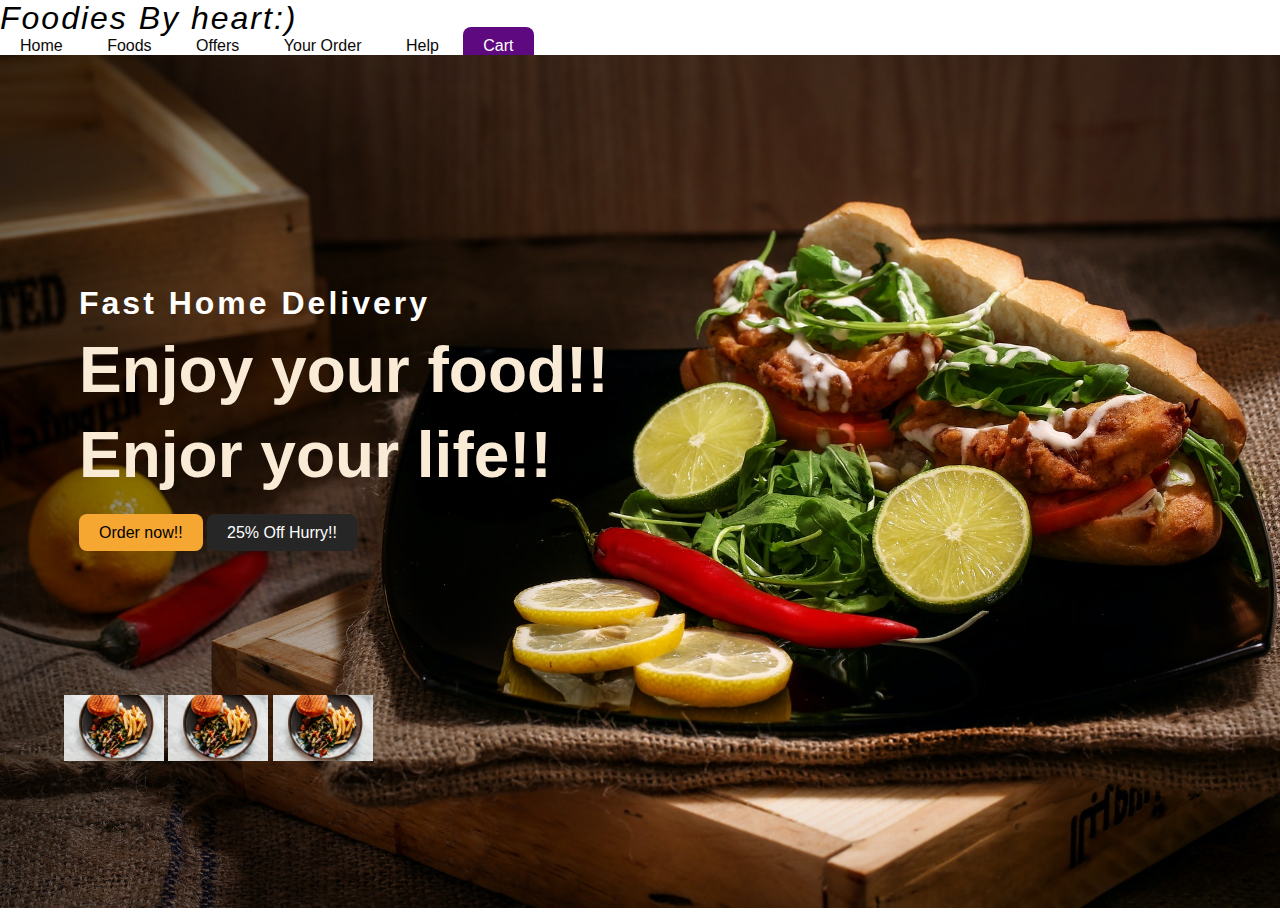
<file: Oasis infobyte/landing page/index.html>
<!DOCTYPE html>
<html>
<head>
	<title> Landing page</title>
<style type="text/css">
		*{padding: 0; margin:0; box-sizing: border-box; font-family: sans-serif;
		}
		
		nav{
			width: 100%;
			height: 70px;
			padding: 0px 70px;
			background: rgb(232, 132, 192);
			color: rgb(244, 132, 194);
			display: flex;
			justify-content: space-between;
			align-items: center;
			box-shadow: 2px 0px 5px grey;
		}
		.logo{
			font-weight: italic;font-style:italic;
			font-size: 2em;
			letter-spacing: 2px;
		}
		.logo span{
			color:rgb(93, 16, 165);
		}
		.menu a{
			text-decoration: none;
			color: #0c0909;
			padding: 10px 20px;
		}
		.menu a:last-child{
			background:rgb(94, 9, 128);
			color: rgb(255, 255, 255);
			border-radius: 8px;
		}

		.h-text{
			position: absolute;
			top:30%;
			left: 5%;
			padding: 15px;

		}
		.h-text p{
			color: white;
			letter-spacing: 3px;
			font-weight: bold;
			font-size: xx-large;
			font-family:Verdana, Geneva, Tahoma, sans-serif
			
		}
		.h-text h1{
			font-size: 4em;
			font-style: inherit;
			line-height: 1.5em;
		}
		.h-text h1 span{
				color: rgb(227, 22, 131);
		}
		.h-text h2{
			font-size: 4em;
			font-style: inherit;
			margin-bottom: 0.5em;
		}
		#order{
			text-decoration: none;
			color: black;
			background: rgb(245, 167, 50);
			border-radius: 8px;
			padding: 10px 20px;
		}
		#dis{
			text-decoration: none;
			color: white;
			background: #262626;
			padding: 10px 20px;
			border-radius: 8px;
		}
		#pizza{
			position: absolute;
			bottom: 15%;
			left: 5%;
		}
		#pizza img{
			transition: 0.4s ease;
		}
		#pizza img:hover{
			transform: translateY(-20px);
		}
</style>
</head>
<body>
	<div class="logo">Foodies By heart:)
</div>


<div class="menu">
		<a href="#">Home</a>
	<a href="#">Foods</a>
	<a href="#">Offers</a>
	<a href="#">Your Order</a>
	<a href="#">Help</a>
	<a href="#">Cart</a>
</div>
<header>

	  <div class="Containers">
		<div class="MessageInfo"></div>
		<img src="images/back.jpg" style="width:100%">
		<div class="Info"></div>
	  </div>
		
	</nav>
	<div class="h-text">
			<p>Fast Home Delivery</p>
		<h1 style="color:antiquewhite;">Enjoy your food!!</h1>
		<h2 style="color:antiquewhite;">Enjor your life!!</h2>
		<a href="#" id="order">Order now!!</a>
		<a href="#" id="dis">25% Off Hurry!!</a>
	</div>
	<div id="pizza">
		<img src="images/food2.jpg" width="100">	
		<img src="images/food2.jpg" width="100">
		<img src="images/food2.jpg" width="100">
	</div>
</header>
</body>
</html>
</file>
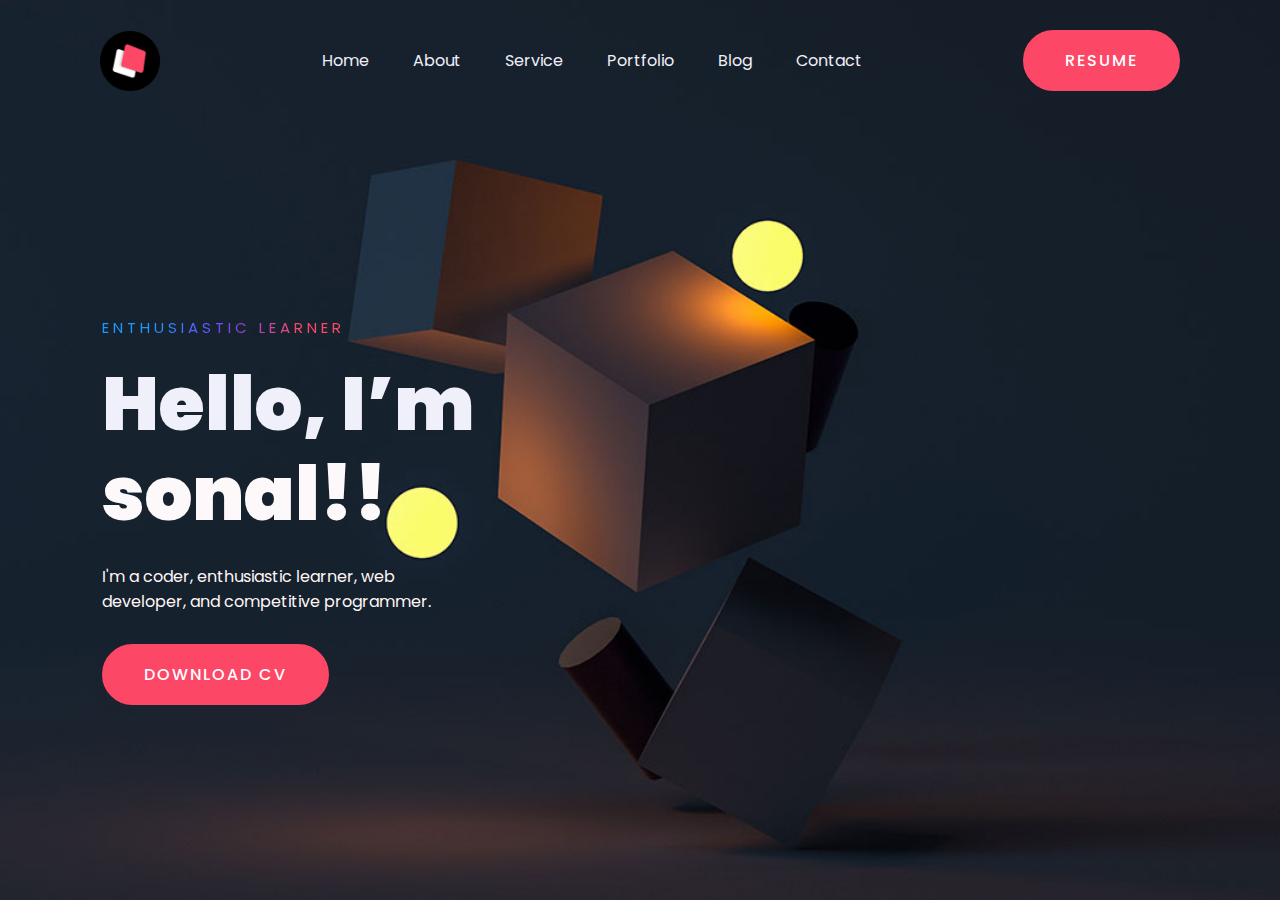
<file: Oasis infobyte/portfolio/index.html>
<!DOCTYPE html>
<html lang="en">
  <head>
    <meta charset="UTF-8" />
    <title>Personal Portfolio Website</title>
    <!----CSS link----->
    <link rel="stylesheet" href="style.css" />
  </head>
  <body>
    <div class="hero">
      <nav>
        <img src="./img/logo.png" class="logo" />
        <ul>
          <li><a href="#">Home</a></li>
          <li><a href="#">About</a></li>
          <li><a href="#">Service</a></li>
          <li><a href="#">Portfolio</a></li>
          <li><a href="#">Blog</a></li>
          <li><a href="#">Contact</a></li>
        </ul>
        <a href="#" class="btn">Resume</a>
      </nav>

      <div class="content">
        <span class="title">Enthusiastic learner</span>
        <h1>Hello, I’m <span>sonal!!</span></h1>
        <p>
         I'm a coder, enthusiastic learner, web developer, and competitive programmer.
        </p>
        <a href="#" class="btn">Download CV</a>
      </div>
    </div>
  </body>
</html>
</file>
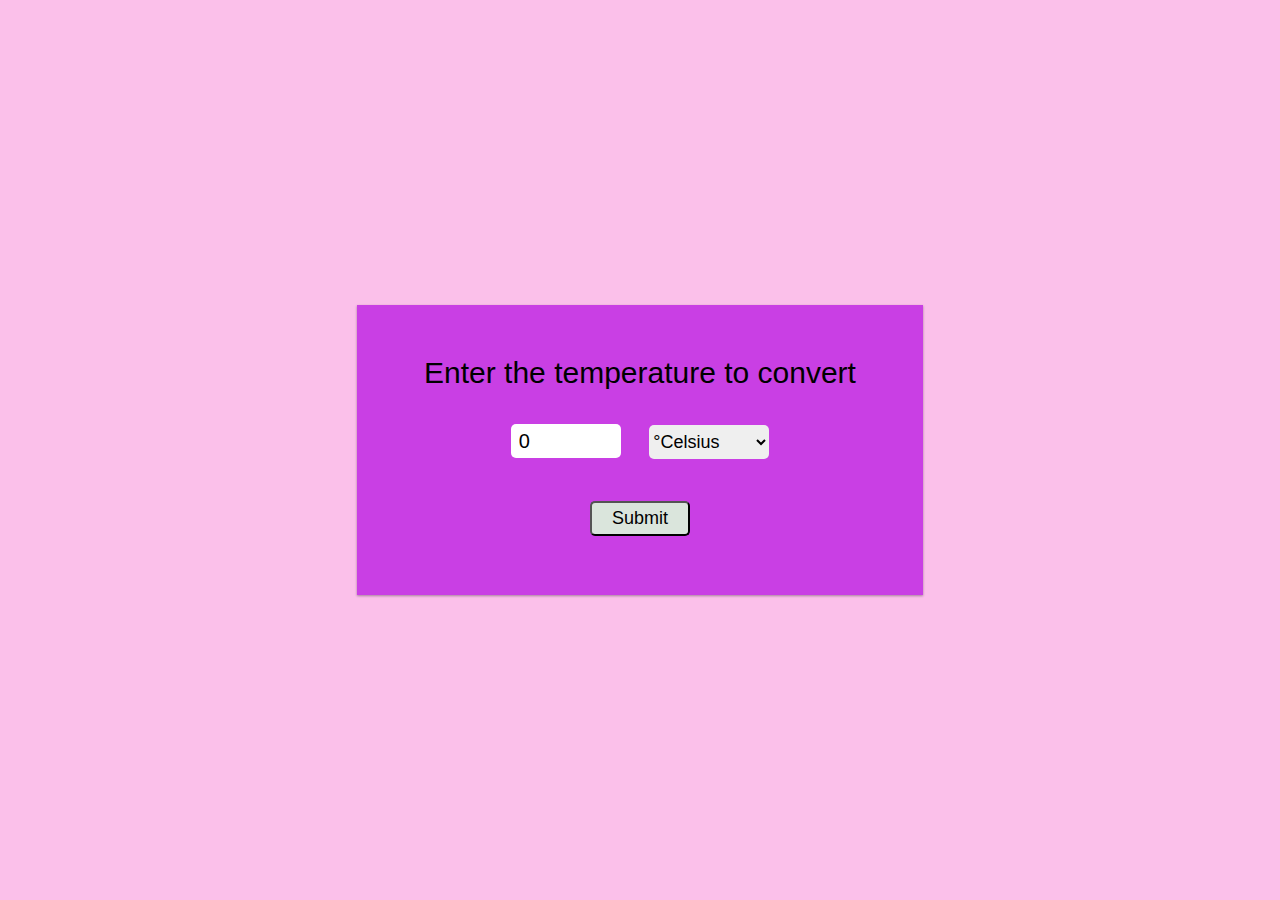
<file: Oasis infobyte/temprature converter/index.html>
<!DOCTYPE html>
<html lang="en">

<head>
    <meta charset="UTF-8">
    <meta http-equiv="X-UA-Compatible" content="IE=edge">
    <meta name="viewport" content="width=device-width, initial-scale=1.0">
    <link rel="stylesheet" href="style.css">
    <title>Temperature converter</title>
</head>

<body>
    <div class="container">
        <form id="calcTemp" onsubmit="calculateTemp(); return false">
            <label for="temp">Enter the temperature to convert</label>
            <br>
            <input type="number" name="temp" id="temp" value="0">
            <select name="temp_diff" id="temp_diff">
                <option value="cel">&#176;Celsius</option>
                <option value="fah">&#176;Fahrenheit</option>
            </select>
            <br>
            <input type="submit" name="temp" id="submit">
            <br>
            <span id="result"></span>
        </form>
    </div>

    <script src="script.js"></script>
</body>

</html>
</file>
<file: Oasis infobyte/portfolio/style.css>
@import url("https://fonts.googleapis.com/css2?family=Poppins:wght@400;500;600;700&display=swap");

* {
  margin: 0;
  padding: 0;
  box-sizing: border-box;
  font-family: "Poppins", sans-serif;
}
a {
  text-decoration: none;
}
.hero {
  width: 100%;
  height: 100vh;
  background: url(img/portfolio1.jpg);
  background-size: cover;
}
nav {
  display: flex;
  align-items: center;
  justify-content: space-between;
  padding: 30px 100px;
}
.logo {
  max-height: 60px;
}
nav ul li {
  list-style: none;
  display: inline-block;
  padding: 10px 20px;
}
nav ul li a {
  color: #efeff8;
  position: relative;
  padding: 5px 0;
}
nav ul li a:hover {
  color: #fd4766;
}
nav ul li a:after {
  content: "";
  position: absolute;
  left: 0;
  width: 0;
  height: 3px;
  background: #fd4766;
  transition: 0.3s;
  bottom: 0;
}
nav ul li a:hover:after {
  width: 100%;
}
.btn {
  color: #fff;
  font-size: 16px;
  text-transform: uppercase;
  letter-spacing: 2px;
  padding: 16px 40px;
  border-radius: 500px;
  display: inline-block;
  font-weight: 500;
  transition: all 0.4s ease-in-out;
  background-size: 152% 100%;
  background: #fd4766;
  border: 2px solid #fd4766;
}
.btn:hover {
  background: transparent;
  border-color: #fd4766;
  color: #fd4766;
}
.content {
  position: absolute;
  top: 35%;
  left: 8%;
}
.content .title {
  color: #f8f5f5fb;
  font-size: 15px;
  text-transform: uppercase;
  letter-spacing: 4px;
  display: inline-block;
  margin-bottom: 20px;
  background: linear-gradient(
    120deg,
    #1c99fe 20.69%,
    #7644ff 50.19%,
    #fd4766 79.69%
  );
  -webkit-background-clip: text;
  -webkit-text-fill-color: transparent;
}
.content h1 {
  color: #f0f0fa;
  font-size: 75px;
  font-weight: 900;
  line-height: 90px;
  text-transform: inherit;
  width: 70%;
}
.content h1 span {
  color: #fdf9fa;
}
.content p {
  width: 55%;
  color: #fff7f7;
  margin-top: 25px;
  margin-bottom: 30px;
}
</file>
<file: Oasis infobyte/temprature converter/style.css>
@import url('https://fonts.googleapis.com/css2?family=Raleway:ital,wght@0,300;0,500;0,600;0,700;1,300;1,400;1,500;1,600;1,700&family=Roboto:wght@100;300;400;700&family=Ubuntu:ital,wght@0,300;0,400;0,500;1,300;1,400;1,500;1,700&display=swap');

* {
    box-sizing: border-box;
    padding: 0;
    margin: 0;
    font-family: 'Poppins', sans-serif;
}

.container {
    display: flex;
    justify-content: center;
    align-items: center;
    height: 100vh;
    text-align: center;
    background-color: rgb(251, 192, 234);
}

#calcTemp {
    padding: 29px 67px;
    min-height: 290px;
    background-color: #c93fe4;
    box-shadow: rgba(0, 0, 0, 0.12) 0px 1px 3px, rgba(0, 0, 0, 0.24) 0px 1px 2px;
}

label {
    font-size: 30px;
    line-height: 78px;
}

#temp {
    width: 110px;
    height: 34px;
    border-radius: 5px;
    margin: 12px;
    padding: 8px;
    font-size: 20px;
    font-weight: 500;
    border: none;
    outline: none;
}

#temp_diff {
    width: 120px;
    height: 34px;
    border-radius: 5px;
    margin: 12px;
    font-size: 18px;
    font-weight: 500;
    border: none;
    outline: none;
}

#submit {
    width: 100px;
    border-radius: 5px;
    margin: 30px 0 20px 0;
    font-size: 18px;
    background-color: rgb(218 229 220);
    padding: 5px;
    transition: all 0.5s ease;
}

#submit:hover{
    background-color: rgb(254, 195, 118);
    cursor: pointer;
}

#result{
    font-size: 27px;
}
</file>
